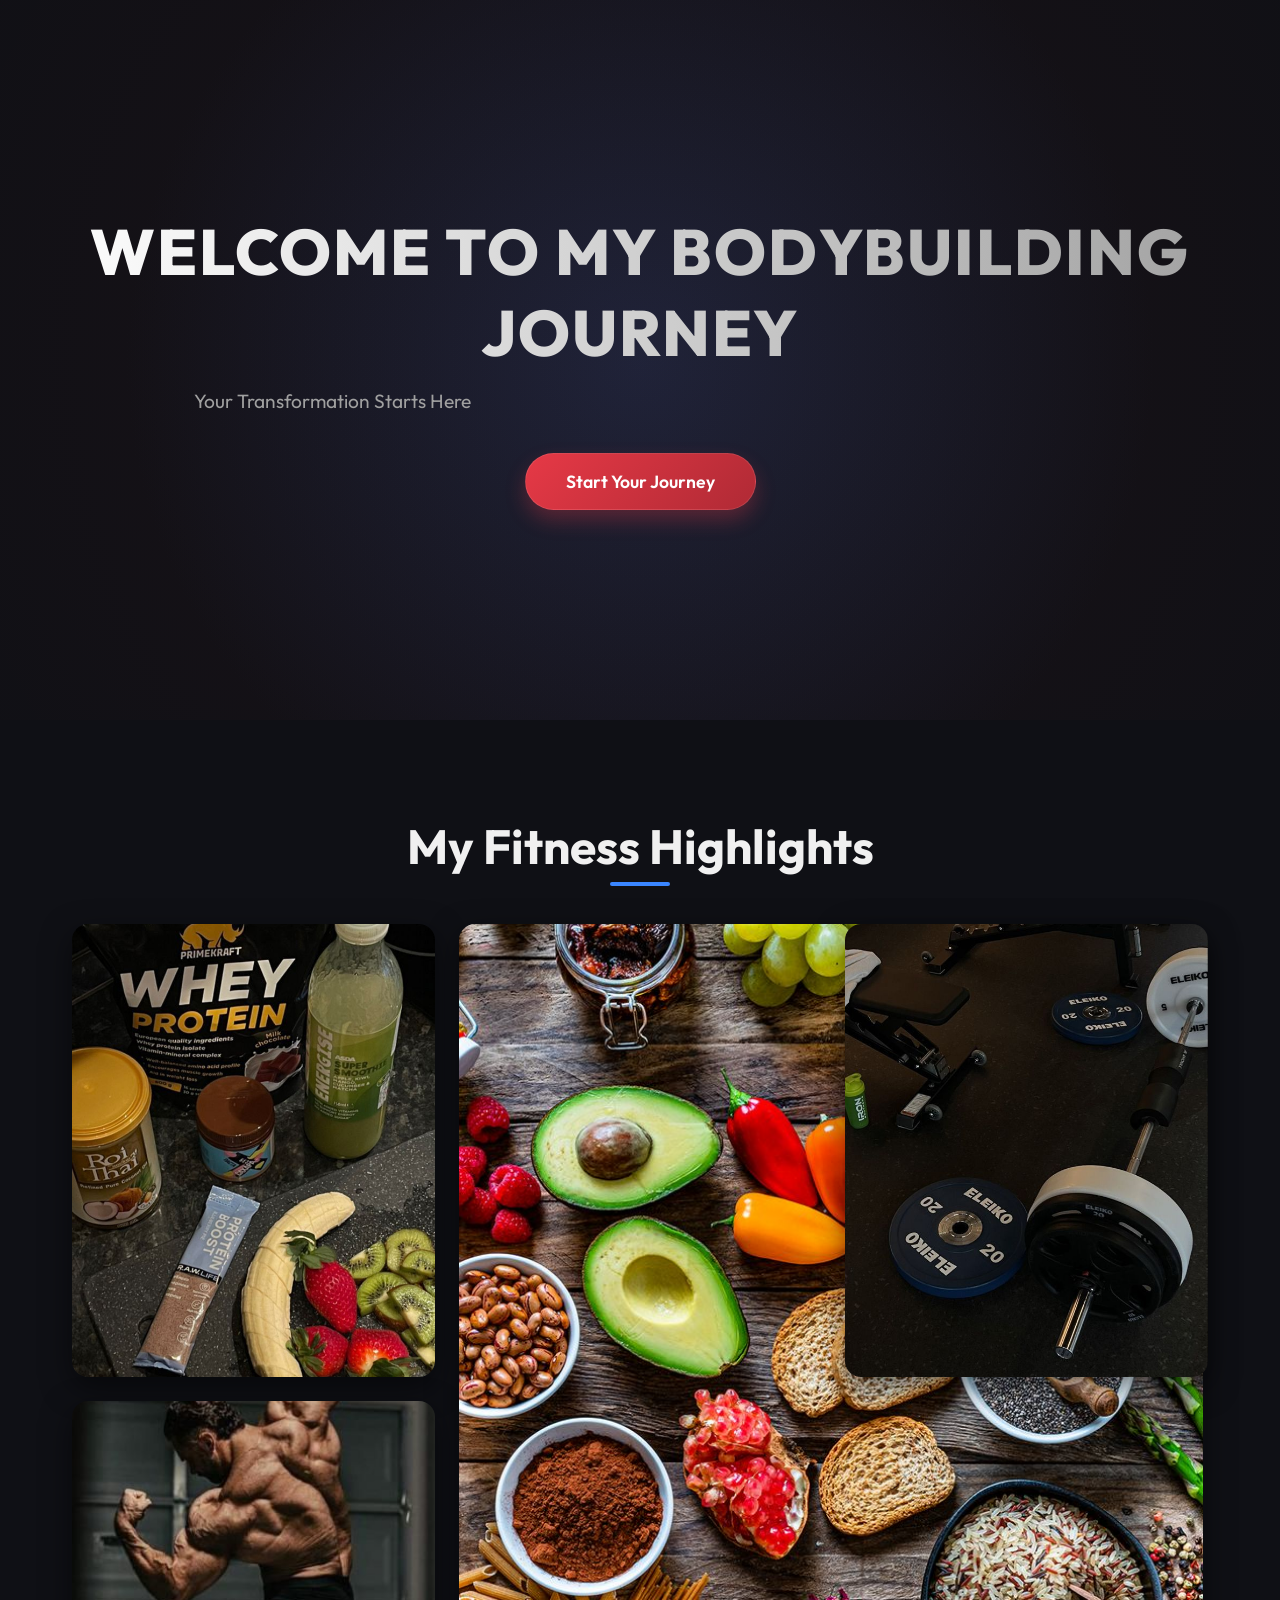
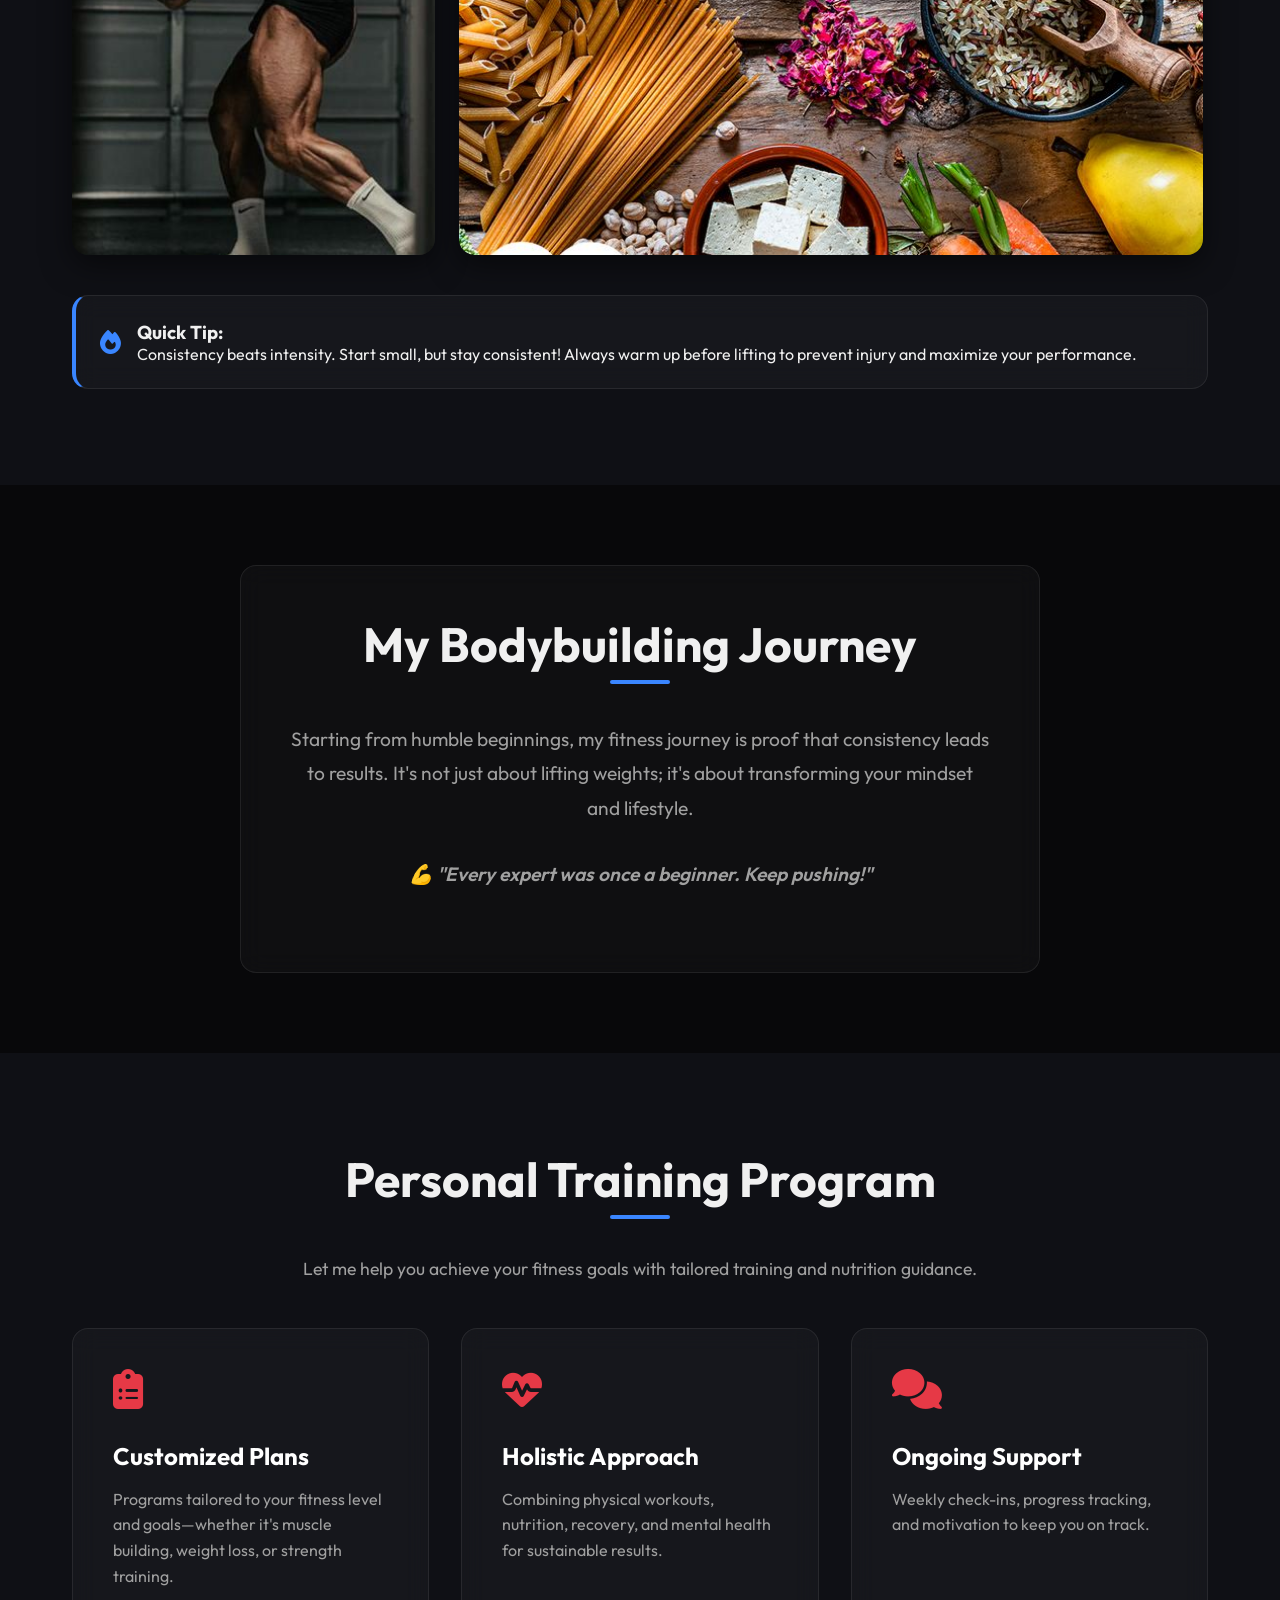
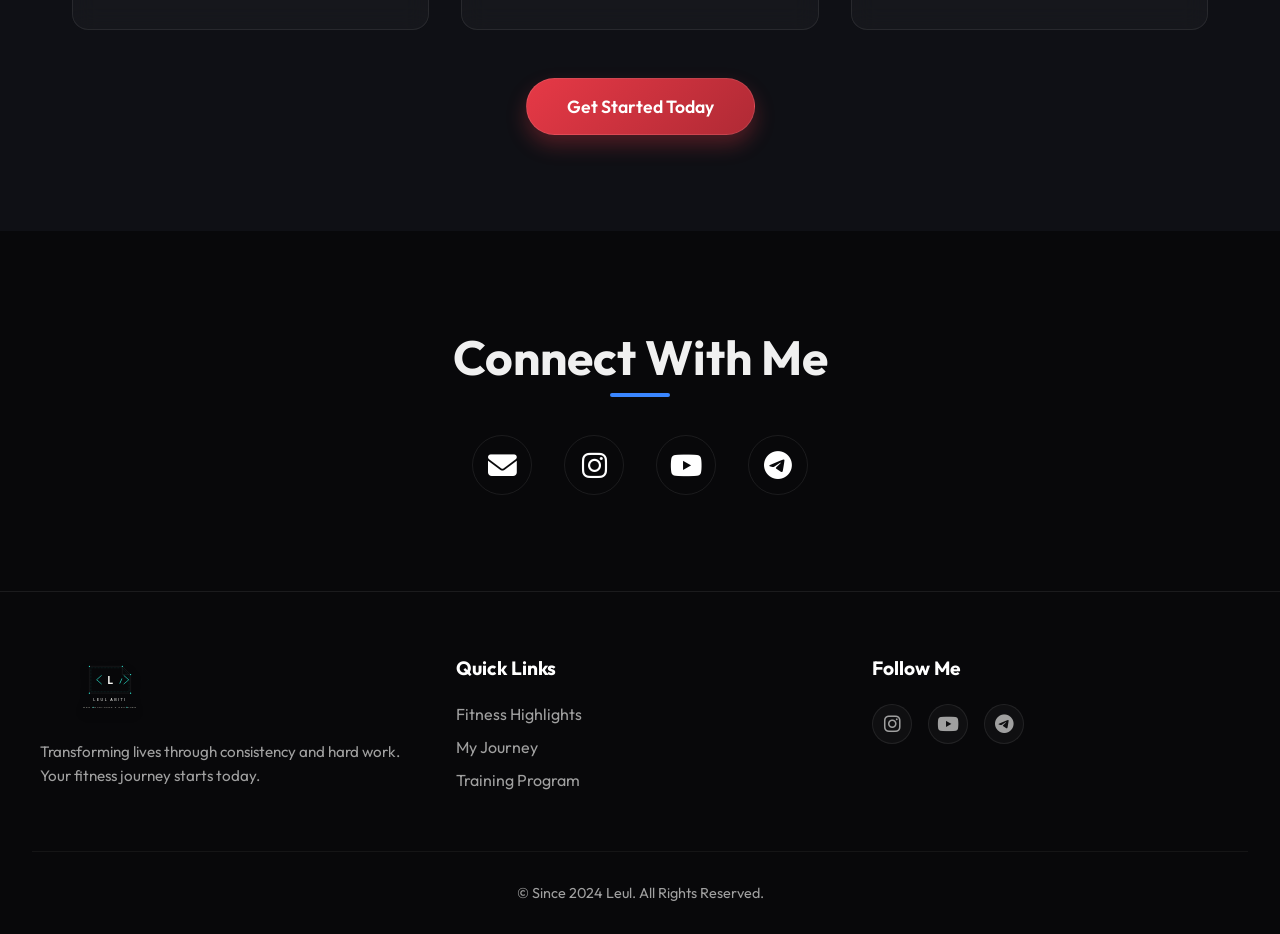
<file: index.html>
<!DOCTYPE html>
<html lang="en">

<head>
    <meta charset="UTF-8">
    <meta name="viewport" content="width=device-width, initial-scale=1.0">
    <meta name="description"
        content="Leul's Bodybuilding Journey & Personal Training Portfolio. Let me help you achieve your fitness goals with tailored training and nutrition guidance.">
    <title>My Bodybuilding Journey | Personal Training</title>

    <!-- External CSS -->
    <link rel="stylesheet" href="styles.css">

    <!-- Font Awesome for Icons -->
    <link rel="stylesheet" href="https://cdnjs.cloudflare.com/ajax/libs/font-awesome/6.4.0/css/all.min.css"
        integrity="sha512-iecdLmaskl7CVkqkXNQ/ZH/XLlvWZOJyj7Yy7tcenmpD1ypASozpmT/E0iPtmFIB46ZmdtAc9eNBvH0H/ZpiBw=="
        crossorigin="anonymous" referrerpolicy="no-referrer" />
</head>

<body>

    <!-- Header Section -->
    <header>
        <div class="header-content reveal">
            <h1>Welcome to My Bodybuilding Journey</h1>
            <p>Your Transformation Starts Here</p>
            <a href="#contact" class="cta-btn">Start Your Journey</a>
        </div>
    </header>

    <main>
        <!-- Gallery Section -->
        <section id="gallery">
            <h2 class="reveal">My Fitness Highlights</h2>
            <div class="image-gallery">

                <div class="image-item reveal">
                    <img src="food.jpg" alt="Healthy Food Preparation">
                    <div class="image-overlay">
                        <p>Fueling the body with clean, whole foods.</p>
                    </div>
                </div>

                <div class="image-item reveal" style="grid-row: span 2;">
                    <img src="nut.jpg" alt="Nutrition and Supplements">
                    <div class="image-overlay">
                        <p>🥗 "Nutrition is 80% of your results. Eat clean, train hard!"</p>
                    </div>
                </div>

                <div class="image-item reveal">
                    <img src="Fitness men and women.jpg" alt="Gym Scene">
                    <div class="image-overlay">
                        <p>Train with intensity and purpose.</p>
                    </div>
                </div>

                <div class="image-item reveal">
                    <img src="chris.jpg" alt="Workout Progress">
                    <div class="image-overlay">
                        <p>Consistency leads to undeniable progress.</p>
                    </div>
                </div>

                <div class="tip-box glass reveal">
                    <i class="fa-solid fa-fire"></i>
                    <div>
                        <h3>Quick Tip:</h3>
                        <p>Consistency beats intensity. Start small, but stay consistent! Always warm up before lifting
                            to prevent injury and maximize your performance.</p>
                    </div>
                </div>

            </div>
        </section>

        <!-- Bodybuilding Journey Section -->
        <section id="bodybuilding-journey" class="bg-alt">
            <div class="journey-content glass reveal">
                <h2>My Bodybuilding Journey</h2>
                <p>Starting from humble beginnings, my fitness journey is proof that consistency leads to results. It's
                    not just about lifting weights; it's about transforming your mindset and lifestyle.</p>
                <p class="quote">💪 "Every expert was once a beginner. Keep pushing!"</p>
            </div>
        </section>

        <!-- Personal Training Section -->
        <section id="training">
            <h2 class="reveal">Personal Training Program</h2>
            <p style="text-align: center; color: var(--text-muted); margin-bottom: 3rem; font-size: 1.1rem;"
                class="reveal">Let me help you achieve your fitness goals with tailored training and nutrition guidance.
            </p>

            <div class="content-grid">
                <article class="card glass reveal">
                    <i class="fa-solid fa-clipboard-list"></i>
                    <h3>Customized Plans</h3>
                    <p>Programs tailored to your fitness level and goals—whether it's muscle building, weight loss, or
                        strength training.</p>
                </article>

                <article class="card glass reveal" style="transition-delay: 0.1s;">
                    <i class="fa-solid fa-heart-pulse"></i>
                    <h3>Holistic Approach</h3>
                    <p>Combining physical workouts, nutrition, recovery, and mental health for sustainable results.</p>
                </article>

                <article class="card glass reveal" style="transition-delay: 0.2s;">
                    <i class="fa-solid fa-comments"></i>
                    <h3>Ongoing Support</h3>
                    <p>Weekly check-ins, progress tracking, and motivation to keep you on track.</p>
                </article>
            </div>

            <div style="text-align: center;" class="reveal">
                <a href="#contact" class="cta-btn">Get Started Today</a>
            </div>
        </section>

        <!-- Contact Section -->
        <section id="contact" class="bg-alt">
            <h2 class="reveal">Connect With Me</h2>
            <div class="social-links reveal">
                <a href="mailto:leulabiti97@gmail.com" target="_blank" class="social-icon" aria-label="Email Me">
                    <i class="fa-solid fa-envelope"></i>
                </a>
                <a href="https://instagram.com/leul_my2" target="_blank" class="social-icon" aria-label="Instagram">
                    <i class="fa-brands fa-instagram"></i>
                </a>
                <a href="https://youtube.com/imagine-x1y" target="_blank" class="social-icon" aria-label="YouTube">
                    <i class="fa-brands fa-youtube"></i>
                </a>
                <a href="https://t.me/dive2" target="_blank" class="social-icon" aria-label="Telegram">
                    <i class="fa-brands fa-telegram"></i>
                </a>
            </div>
        </section>
    </main>

    <!-- Footer -->
    <footer>
        <div class="footer-content reveal">
            <div class="footer-brand">
                <img src="leul_abiti_webdev_logo.svg" alt="Leul Logo" class="footer-logo">
                <p>Transforming lives through consistency and hard work. Your fitness journey starts today.</p>
            </div>
            <div class="footer-links">
                <h4>Quick Links</h4>
                <a href="#gallery">Fitness Highlights</a>
                <a href="#bodybuilding-journey">My Journey</a>
                <a href="#training">Training Program</a>
            </div>
            <div class="footer-social">
                <h4>Follow Me</h4>
                <div class="social-icons-small">
                    <a href="https://instagram.com/leul_my2" target="_blank" aria-label="Instagram"><i
                            class="fa-brands fa-instagram"></i></a>
                    <a href="https://youtube.com/imagine-x1y" target="_blank" aria-label="YouTube"><i
                            class="fa-brands fa-youtube"></i></a>
                    <a href="https://t.me/llEUlllll" target="_blank" aria-label="Telegram"><i
                            class="fa-brands fa-telegram"></i></a>
                </div>
            </div>
        </div>
        <div class="footer-bottom">
            <p>&copy; Since 2024 Leul. All Rights Reserved.</p>
        </div>
    </footer>

    <!-- External JavaScript -->
    <script src="script.js"></script>
</body>

</html>
</file>
<file: styles.css>
@import url('https://fonts.googleapis.com/css2?family=Outfit:wght@300;400;600;800&display=swap');

/* CSS Variables */
:root {
    --bg-dark: #0f1015;
    --bg-darker: #08080a;
    --text-main: #f0f0f0;
    --text-muted: #a0a0a0;
    --accent-red: #e63946;
    --accent-red-hover: #ff4d5e;
    --accent-blue: #3a86ff;
    --glass-bg: rgba(255, 255, 255, 0.03);
    --glass-border: rgba(255, 255, 255, 0.08);
}

/* General Styles */
* {
    margin: 0;
    padding: 0;
    box-sizing: border-box;
    font-family: 'Outfit', sans-serif;
    scroll-behavior: smooth;
}

body {
    background-color: var(--bg-dark);
    color: var(--text-main);
    overflow-x: hidden;
}

/* Glassmorphism utility */
.glass {
    background: var(--glass-bg);
    backdrop-filter: blur(12px);
    -webkit-backdrop-filter: blur(12px);
    border: 1px solid var(--glass-border);
    border-radius: 16px;
}

/* Header Section */
header {
    min-height: 80vh;
    display: flex;
    flex-direction: column;
    justify-content: center;
    align-items: center;
    text-align: center;
    background: radial-gradient(circle at center, rgba(58, 134, 255, 0.15), var(--bg-dark) 70%);
    padding: 4rem 2rem;
    position: relative;
    overflow: hidden;
}

header::before {
    content: '';
    position: absolute;
    top: -50%;
    left: -50%;
    width: 200%;
    height: 200%;
    background: radial-gradient(circle at 50% 50%, rgba(230, 57, 70, 0.05), transparent 60%);
    animation: rotateGradient 20s linear infinite;
    z-index: 0;
    pointer-events: none;
}

header > * {
    z-index: 1;
}

header h1 {
    font-size: clamp(2.5rem, 5vw, 4.5rem);
    font-weight: 800;
    margin-bottom: 1rem;
    background: linear-gradient(90deg, #fff, var(--text-muted));
    -webkit-background-clip: text;
    -webkit-text-fill-color: transparent;
    text-transform: uppercase;
    letter-spacing: 2px;
}

header p {
    font-size: 1.2rem;
    color: var(--text-muted);
    max-width: 600px;
    margin-bottom: 2.5rem;
}

/* CTA Button */
.cta-btn {
    display: inline-block;
    padding: 1rem 2.5rem;
    background: linear-gradient(135deg, var(--accent-red), #b02a35);
    color: white;
    text-decoration: none;
    border-radius: 50px;
    font-weight: 600;
    font-size: 1.1rem;
    transition: all 0.3s ease;
    box-shadow: 0 10px 20px rgba(230, 57, 70, 0.3);
    border: 1px solid rgba(255, 255, 255, 0.1);
}

.cta-btn:hover {
    transform: translateY(-3px) scale(1.02);
    box-shadow: 0 15px 25px rgba(230, 57, 70, 0.4);
    background: linear-gradient(135deg, var(--accent-red-hover), var(--accent-red));
}

/* Section Shared */
section {
    padding: 6rem 2rem;
    max-width: 1200px;
    margin: 0 auto;
}

section.bg-alt {
    background-color: var(--bg-darker);
    max-width: 100%;
}

section h2 {
    font-size: clamp(2rem, 4vw, 3rem);
    margin-bottom: 3rem;
    text-align: center;
    position: relative;
    display: block;
    width: fit-content;
    margin-left: auto;
    margin-right: auto;
}

section h2::after {
    content: '';
    position: absolute;
    bottom: -10px;
    left: 50%;
    transform: translateX(-50%);
    width: 60px;
    height: 4px;
    background: var(--accent-blue);
    border-radius: 2px;
}

/* Gallery Section (CSS Grid Masonry-like) */
.image-gallery {
    display: grid;
    grid-template-columns: repeat(auto-fit, minmax(280px, 1fr));
    gap: 1.5rem;
    align-items: stretch;
}

.image-item {
    position: relative;
    overflow: hidden;
    border-radius: 16px;
    aspect-ratio: 4/5;
    box-shadow: 0 10px 30px rgba(0, 0, 0, 0.5);
    cursor: pointer;
}

.image-item img {
    width: 100%;
    height: 100%;
    object-fit: cover;
    transition: transform 0.6s cubic-bezier(0.25, 0.46, 0.45, 0.94);
}

.image-item:hover img {
    transform: scale(1.08);
}

.image-overlay {
    position: absolute;
    inset: 0;
    background: linear-gradient(to top, rgba(0, 0, 0, 0.9) 0%, transparent 60%);
    opacity: 0;
    transition: opacity 0.4s ease;
    display: flex;
    flex-direction: column;
    justify-content: flex-end;
    padding: 2rem;
}

.image-item:hover .image-overlay {
    opacity: 1;
}

.image-overlay p {
    color: #fff;
    font-size: 1.1rem;
    font-weight: 300;
    transform: translateY(20px);
    transition: transform 0.4s ease;
}

.image-item:hover .image-overlay p {
    transform: translateY(0);
}

.tip-box {
    grid-column: 1 / -1;
    margin-top: 1rem;
    padding: 1.5rem;
    border-left: 4px solid var(--accent-blue);
    display: flex;
    align-items: center;
    gap: 1rem;
}

.tip-box i {
    color: var(--accent-blue);
    font-size: 1.5rem;
}

/* Bodybuilding Journey */
#bodybuilding-journey {
    text-align: center;
    padding: 5rem 2rem;
}

.journey-content {
    max-width: 800px;
    margin: 0 auto;
    padding: 3rem;
    position: relative;
}

.journey-content p {
    font-size: 1.2rem;
    line-height: 1.8;
    color: var(--text-muted);
    margin-bottom: 2rem;
}

.quote {
    font-size: 1.5rem;
    font-style: italic;
    color: var(--accent-blue);
    font-weight: 600;
}

/* Personal Training Section */
.content-grid {
    display: grid;
    grid-template-columns: repeat(auto-fit, minmax(300px, 1fr));
    gap: 2rem;
    margin-bottom: 3rem;
}

.card {
    padding: 2.5rem;
    transition: transform 0.3s ease, box-shadow 0.3s ease, border-color 0.3s ease;
    display: flex;
    flex-direction: column;
    gap: 1rem;
}

.card:hover {
    transform: translateY(-10px);
    box-shadow: 0 20px 40px rgba(0, 0, 0, 0.4);
    border-color: rgba(255, 255, 255, 0.2);
}

.card i {
    font-size: 2.5rem;
    color: var(--accent-red);
    margin-bottom: 1rem;
}

.card h3 {
    font-size: 1.5rem;
    color: #fff;
}

.card p {
    color: var(--text-muted);
    line-height: 1.6;
}

/* Contact Section */
#contact {
    text-align: center;
}

.social-links {
    display: flex;
    justify-content: center;
    gap: 2rem;
    flex-wrap: wrap;
    margin-top: 3rem;
}

.social-icon {
    display: flex;
    align-items: center;
    justify-content: center;
    width: 60px;
    height: 60px;
    border-radius: 50%;
    color: #fff;
    font-size: 1.8rem;
    text-decoration: none;
    transition: all 0.3s ease;
    border: 1px solid var(--glass-border);
}

.social-icon:hover {
    transform: translateY(-5px) scale(1.1);
    background: var(--glass-bg);
    border-color: var(--accent-blue);
    color: var(--accent-blue);
    box-shadow: 0 10px 20px rgba(58, 134, 255, 0.2);
}

/* Footer */
footer {
    background-color: var(--bg-darker);
    padding: 4rem 2rem 2rem;
    border-top: 1px solid var(--glass-border);
}

.footer-content {
    max-width: 1200px;
    margin: 0 auto;
    display: grid;
    grid-template-columns: repeat(auto-fit, minmax(250px, 1fr));
    gap: 3rem;
    margin-bottom: 3rem;
    text-align: left;
}

.footer-brand .footer-logo {
    width: 140px;
    margin-bottom: 1rem;
    filter: drop-shadow(0 4px 6px rgba(0,0,0,0.5));
}

.footer-brand p {
    color: var(--text-muted);
    font-size: 0.95rem;
    line-height: 1.6;
}

.footer-links h4, .footer-social h4 {
    color: #fff;
    margin-bottom: 1.5rem;
    font-size: 1.2rem;
}

.footer-links a {
    display: block;
    color: var(--text-muted);
    text-decoration: none;
    margin-bottom: 0.8rem;
    transition: color 0.3s ease;
}

.footer-links a:hover {
    color: var(--accent-blue);
}

.social-icons-small {
    display: flex;
    gap: 1rem;
}

.social-icons-small a {
    display: flex;
    align-items: center;
    justify-content: center;
    width: 40px;
    height: 40px;
    border-radius: 50%;
    background: var(--glass-bg);
    border: 1px solid var(--glass-border);
    color: var(--text-muted);
    font-size: 1.2rem;
    transition: all 0.3s ease;
    text-decoration: none;
}

.social-icons-small a:hover {
    background: var(--accent-red);
    color: #fff;
    border-color: var(--accent-red);
    transform: translateY(-3px);
}

.footer-bottom {
    text-align: center;
    padding-top: 2rem;
    border-top: 1px solid rgba(255, 255, 255, 0.05);
    color: var(--text-muted);
    font-size: 0.9rem;
}

/* Animations */
@keyframes rotateGradient {
    0% { transform: rotate(0deg); }
    100% { transform: rotate(360deg); }
}

.reveal {
    opacity: 0;
    transform: translateY(40px);
    transition: opacity 0.8s ease-out, transform 0.8s ease-out;
}

.reveal.active {
    opacity: 1;
    transform: translateY(0);
}

/* Mobile Adjustments */
@media (max-width: 768px) {
    section { padding: 4rem 1.5rem; }
    .card { padding: 1.5rem; }
}
</file>
